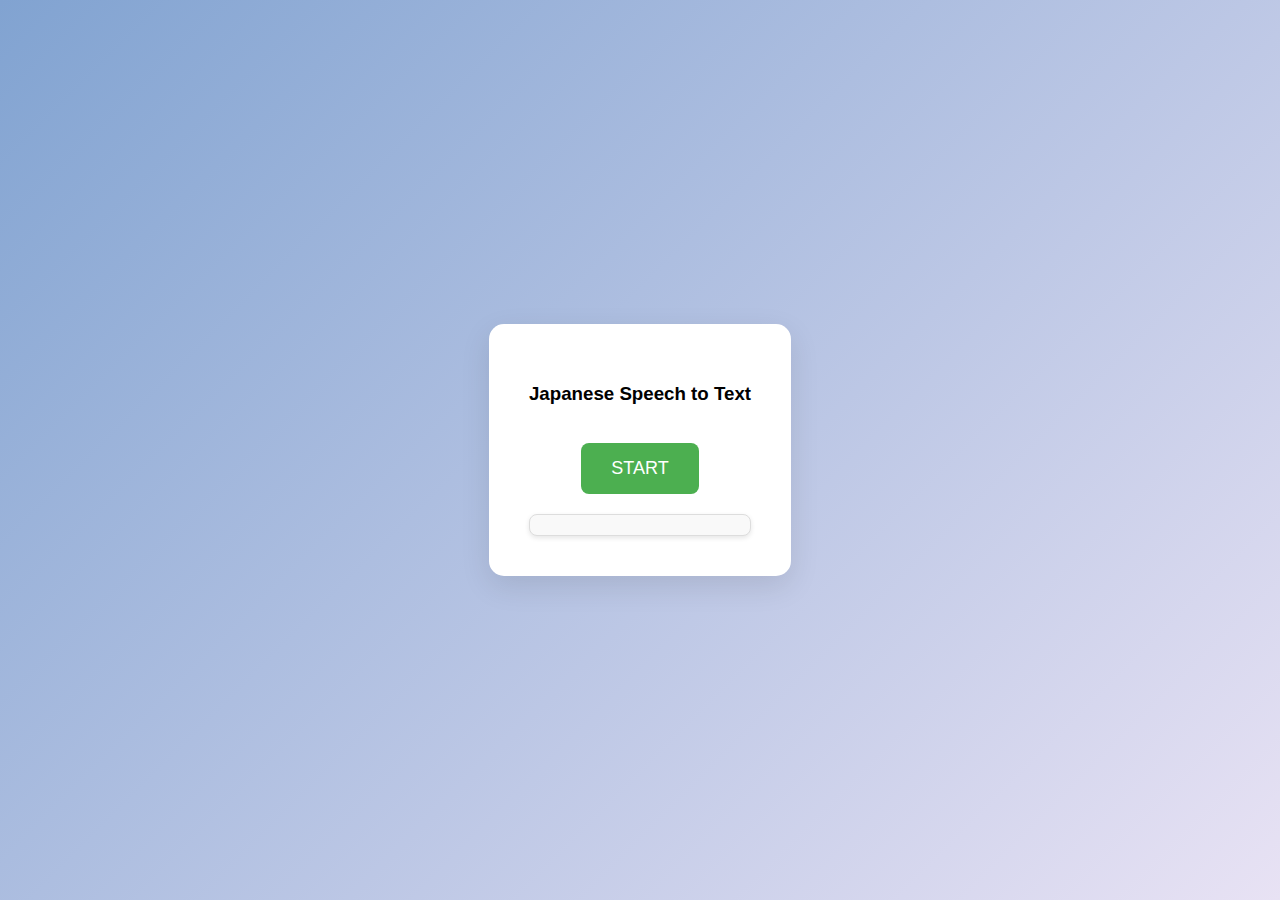
<file:  SpeechToText.html>
<!DOCTYPE html>
<html lang="ja"> <!-- Set language to Japanese -->
<head>
    <meta charset="UTF-8" />
    <meta name="viewport" content="width=device-width, initial-scale=1.0" />
    <meta http-equiv="X-UA-Compatible" content="ie=edge" />
    <title>Speech Recognition</title>
    <link rel="stylesheet" href="./speechStyle.css" />
</head>
<body>

    <main>
        <h3>Japanese Speech to Text</h3>
        <button id="button">START</button>
        <div id="result"></div>
    </main>

    <script>
        window.addEventListener("DOMContentLoaded", () => {
            const button = document.getElementById("button");
            const result = document.getElementById("result");
            const SpeechRecognition = window.SpeechRecognition || window.webkitSpeechRecognition;

            if (typeof SpeechRecognition !== "undefined") {
                const recognition = new SpeechRecognition();
                recognition.lang = 'ja-JP'; // Set language to Japanese
                recognition.continuous = true; // Continuously record results
                recognition.interimResults = true; // Record interim results

                let isRecognizing = false; // Track recognition state

                const onResult = event => {
                    result.innerHTML = ""; // Clear previous results
                    for (const res of event.results) {
                        const text = document.createTextNode(res[0].transcript);
                        const p = document.createElement("p");
                        if (res.isFinal) {
                            p.classList.add("final");
                        }
                        p.appendChild(text);
                        result.appendChild(p);
                        
                        // Limit the number of displayed lines
                        const lines = document.getElementsByTagName("p").length;
                        if (lines > 2) {
                            document.getElementsByTagName("p")[0].remove(); // Remove the oldest line
                        }
                    }
                };

                recognition.addEventListener("result", onResult);
                
                button.addEventListener("click", () => {
                    if (!isRecognizing) {
                        recognition.start();
                        button.textContent = "Listening...";
                        isRecognizing = true; // Update recognition state
                    } else {
                        recognition.stop();
                        button.textContent = "START";
                        isRecognizing = false; // Update recognition state
                    }
                });

                recognition.addEventListener('end', () => {
                    isRecognizing = false; // Reset recognition state when it ends
                    button.textContent = "START"; // Reset button text
                });

                recognition.onerror = (event) => {
                    result.innerHTML += "Error occurred: " + event.error + "<br>"; // Display error
                };
            } else {
                result.innerHTML = "Sorry, your browser does not support Speech Recognition.";
            }
        });
    </script>
</body>
</html>
</file>
<file: speechStyle.css>
body {
    font-family: 'Arial', sans-serif;
    background: linear-gradient(135deg, #81a3d1, #e8e2f4);
    display: flex;
    justify-content: center;
    align-items: center;
    height: 100vh;
    margin: 0;
}
main {
    background-color: #ffffff;
    border-radius: 15px;
    box-shadow: 0 10px 30px rgba(0, 0, 0, 0.1);
    padding: 40px;
    text-align: center;
    transition: transform 0.3s;
}
main:hover {
    transform: scale(1.02); /* Slight scale effect on hover */
}
h1 {
    font-size: 2.5em;
    margin-bottom: 20px;
    color: #333;
}
button {
    padding: 15px 30px;
    background-color: #4CAF50;
    color: white;
    border: none;
    border-radius: 8px;
    cursor: pointer;
    font-size: 18px;
    margin-top: 20px;
    transition: background-color 0.3s, transform 0.3s; /* Smooth transition */
}
button:hover {
    background-color: #45a049;
    transform: translateY(-2px); /* Slight lift effect */
}
#result {
    margin-top: 20px;
    max-height: 150px; /* Limit height of results */
    overflow-y: auto; /* Scroll if overflow */
    border: 1px solid #ddd;
    border-radius: 8px;
    padding: 10px;
    background-color: #f9f9f9;
    box-shadow: 0 2px 5px rgba(0,0,0,0.1);
}
#result p {
    margin: 5px 0; /* Space between paragraphs */
    color: #555;
    line-height: 1.5; /* Better readability */
}
.final {
    font-weight: bold;
    color: #222; /* Distinct color for final results */
}
@media (max-width: 600px) {
    main {
        padding: 20px; /* Less padding on small screens */
    }
    h1 {
        font-size: 2em; /* Smaller font for small screens */
    }
    button {
        font-size: 16px; /* Smaller button font */
    }
}
</file>
